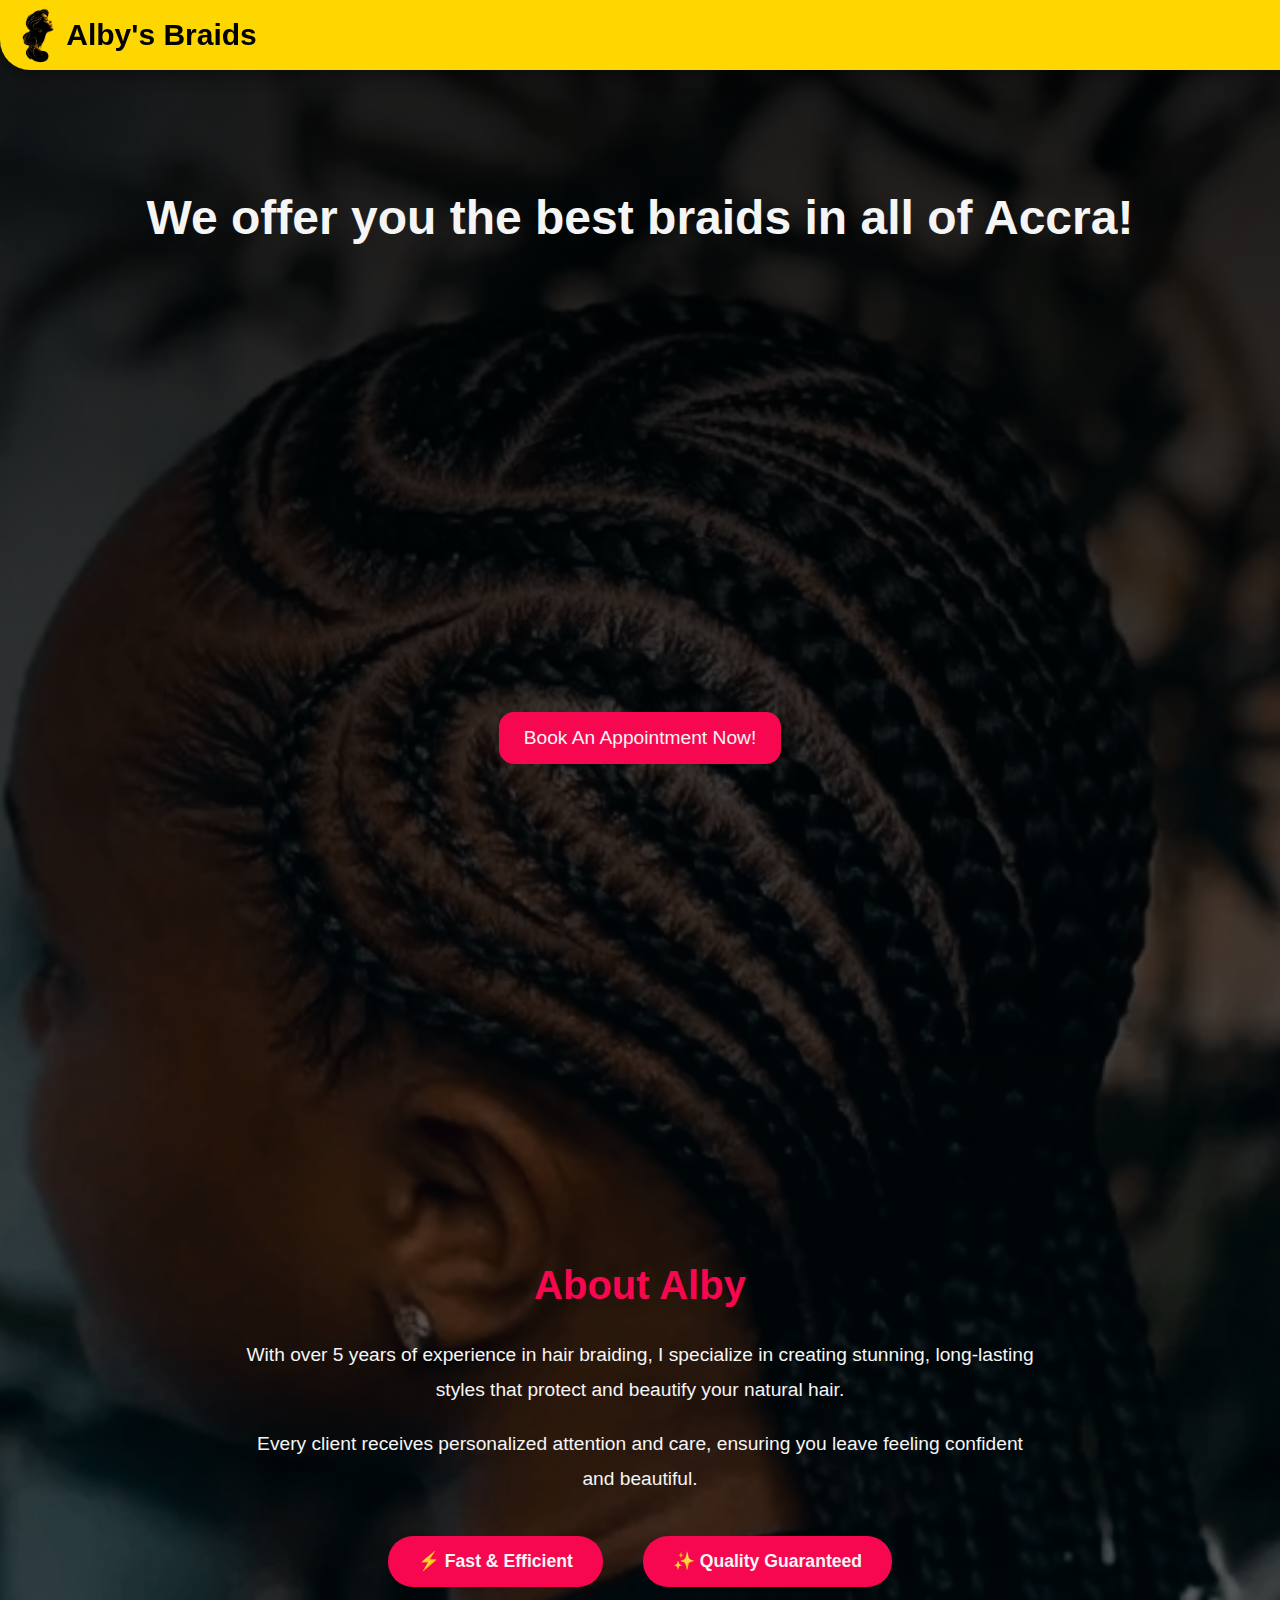
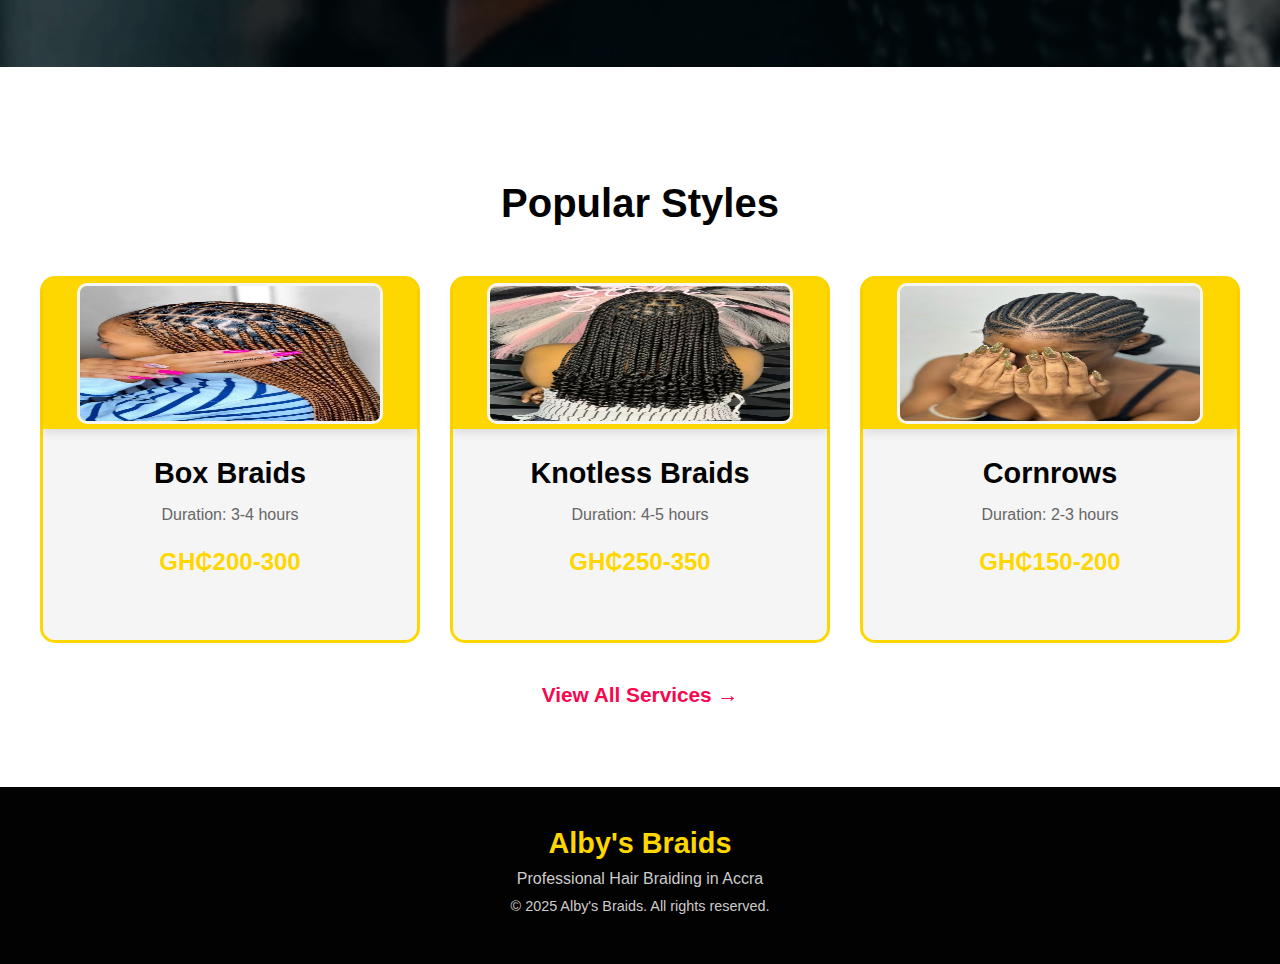
<file: index.html>
<!DOCTYPE html>
<html lang="en">
<head>
    <meta charset="UTF-8">
    <meta name="viewport" content="width=device-width, initial-scale=1.0">
    <title>Alby's Braids</title><link rel="stylesheet" href="styles.css"> 

</head>
<body>
  <div class="header">
    <img class="logo" src="images/download__31_-removebg-preview.png" alt="logo">
     Alby's Braids
  </div> 
  <div class="hero-section">
    <div class="hero-content">
      <h1>We offer you the best braids in all of Accra!</h1>
      <a href="booking.html" class="button">Book An Appointment Now!</a>
    </div>
  </div>

  <!-- About Section -->
  <section class="about-section">
    <div class="container">
      <h2>About Alby</h2>
      <p class="about-text">
        With over 5 years of experience in hair braiding, I specialize in creating stunning, 
        long-lasting styles that protect and beautify your natural hair.
      </p>
      <p class="about-text">
        Every client receives personalized attention and care, ensuring you leave feeling 
        confident and beautiful.
      </p>
      <div class="features">
        <div class="feature-item">⚡ Fast & Efficient</div>
        <div class="feature-item">✨ Quality Guaranteed</div>
      </div>
    </div>
  </section>

  <!-- Popular Styles Section -->
  <section class="services-preview">
    <div class="container">
      <h2>Popular Styles</h2>
      <div class="services-grid">
        <div class="service-card">
          <div class="card-image-container">
        <img src="images/box.braids.jpg" alt="Box Braids Style" class="service-image">
    </div>
          <h3>Box Braids</h3>
          <p class="duration">Duration: 3-4 hours</p>
          <p class="price">GH₵200-300</p>
        </div>
        <div class="service-card">
          <div class="card-image-container">
        <img src="images/knotless.braids.jpg" alt="Box Braids Style" class="service-image">
    </div>
          <h3>Knotless Braids</h3>
          <p class="duration">Duration: 4-5 hours</p>
          <p class="price">GH₵250-350</p>
        </div>
        <div class="service-card">
          <div class="card-image-container">
        <img src="images/cornrows.jpg" alt="Box Braids Style" class="service-image">
    </div>
          <h3>Cornrows</h3>
          <p class="duration">Duration: 2-3 hours</p>
          <p class="price">GH₵150-200</p>
        </div>
      </div>
      <div class="view-all">
        <a href="services.html" class="view-all-link">View All Services →</a>
      </div>
    </div>
  </section>

  <!-- Footer -->
  <footer class="footer">
    <div class="footer-content">
      <div class="footer-brand">Alby's Braids</div>
      <p>Professional Hair Braiding in Accra</p>
      <p class="copyright">© 2025 Alby's Braids. All rights reserved.</p>
    </div>
  </footer>  
    
</body>
</html>
</file>
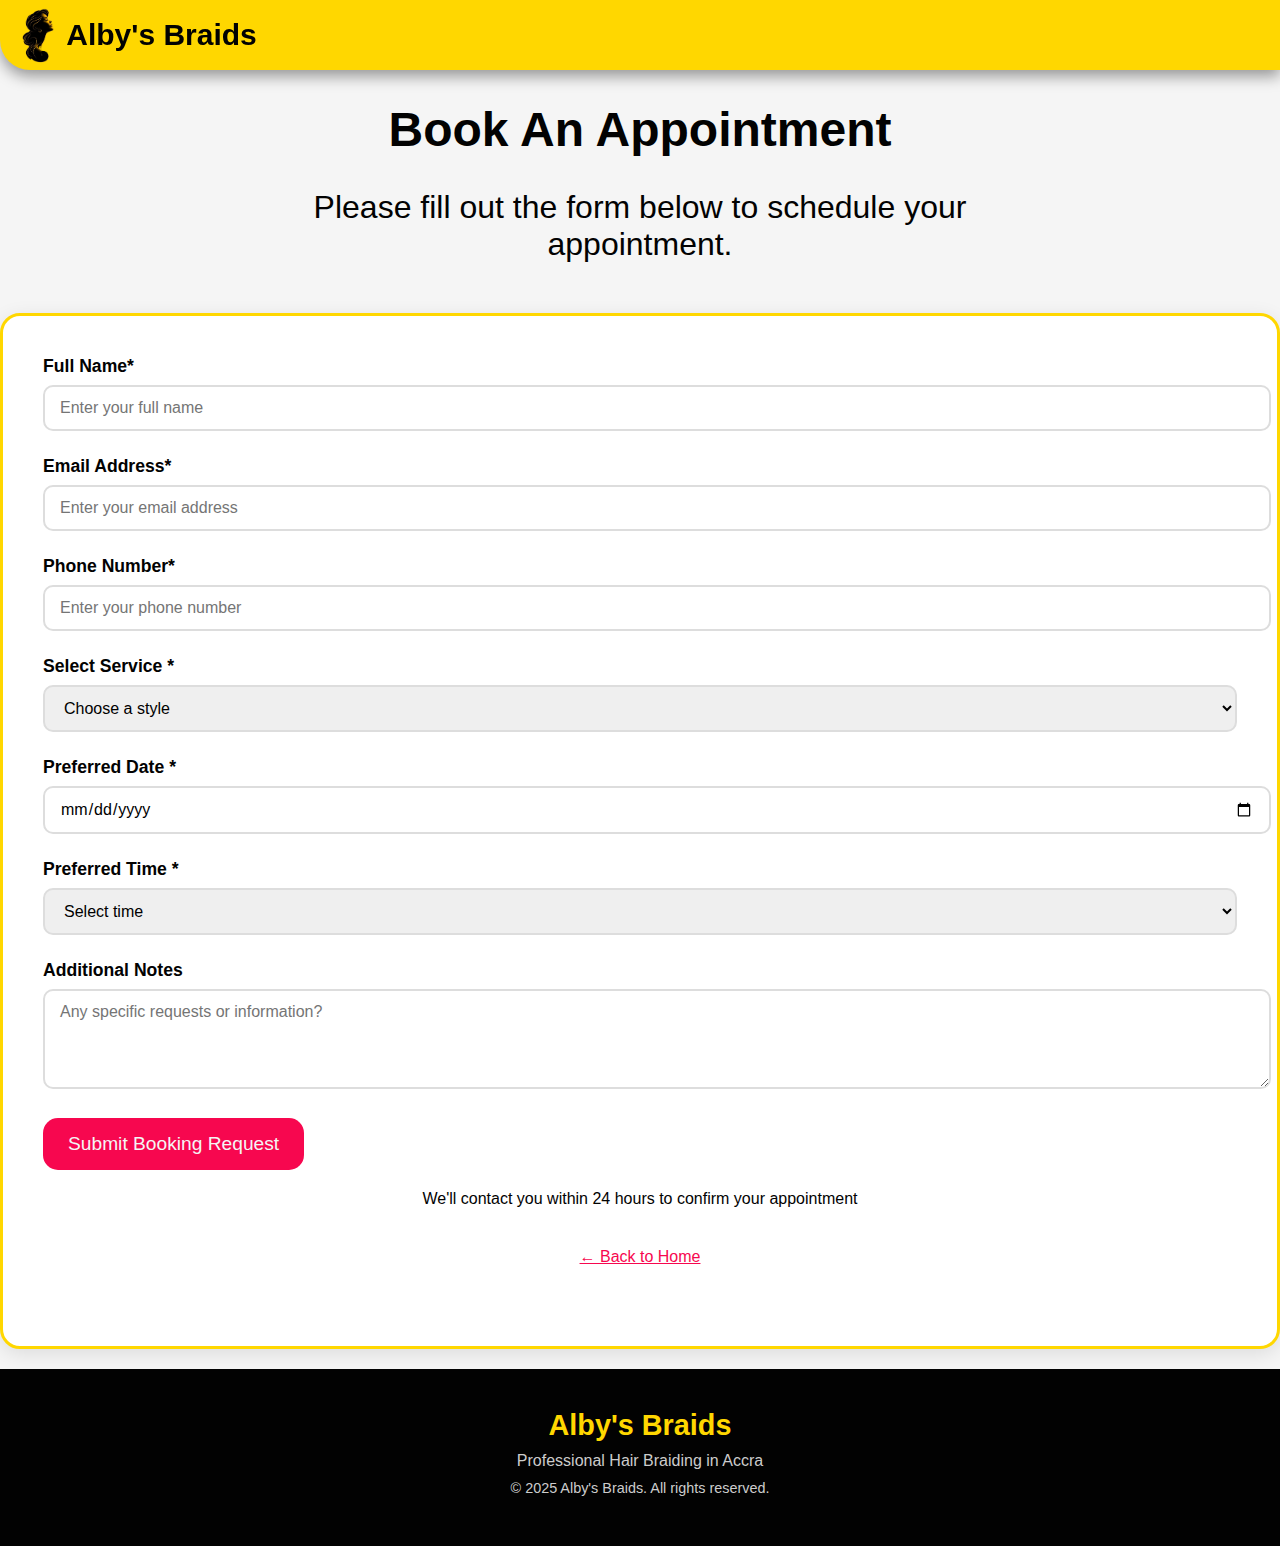
<file: booking.html>
<!DOCTYPE html>
<html lang="en">
<head>
    <meta charset="UTF-8">
    <meta name="viewport" content="width=device-width, initial-scale=1.0">
    <title>Booking-Alby's Braids</title><link rel="stylesheet" href="styles.css"> 

</head>
<body class="booking-page">
 <div class="header">
  <img class="logo" src="images/download__31_-removebg-preview.png" alt="logo">
   Alby's Braids
 </div> 

 <!--Booking section-->
 <section class="form">
    <div class="booking-container">
      <h1 class="booking-title">Book An Appointment</h1>
      <p class="booking-subtitle">
        Please fill out the form below to schedule your appointment.</p>
    </div>
    <div class="booking-form">
      <div class="form-group">
        <label>Full Name*</label>
        <input type="text" placeholder="Enter your full name" required>
      </div>
      <div class="form-group">
        <label>Email Address*</label>
        <input type="email" placeholder="Enter your email address" required>
      </div>
      <div class="form-group">
        <label>Phone Number*</label>
        <input type="tel" placeholder="Enter your phone number" required>
      </div>
      <div class="form-group">
          <label>Select Service *</label>
          <select required>
            <option value="">Choose a style</option>
            <option value="box-braids">Box Braids - GH₵200-300</option>
            <option value="knotless">Knotless Braids - GH₵250-350</option>
            <option value="cornrows">Cornrows - GH₵150-200</option>
            <option value="feed-in">Feed-in Braids - GH₵200-280</option>
            <option value="fulani">Fulani Braids - GH₵220-280</option>
            <option value="goddess">Goddess Braids - GH₵180-250</option>  
          </select>
        </div>
        <div>
          <div class="form-group">
            <label>Preferred Date *</label>
            <input type="date" required>
          </div>
           <div class="form-group">
            <label>Preferred Time *</label>
            <select required>
              <option value="">Select time</option>
              <option value="9am">9:00 AM</option>
              <option value="10am">10:00 AM</option>
              <option value="11am">11:00 AM</option>
              <option value="12pm">12:00 PM</option>
              <option value="1pm">1:00 PM</option>
              <option value="2pm">2:00 PM</option>
              <option value="3pm">3:00 PM</option>
              <option value="4pm">4:00 PM</option>
              <option value="5pm">5:00 PM</option>
            </select>
          </div>
    </div>
    <div class="form-group">
        <label>Additional Notes</label>
        <textarea rows="4" placeholder="Any specific requests or information?"></textarea>
    </div>
    <div>
    <a href="confirmation.html" class="button">Submit Booking Request</a>
    <p class="form-note">We'll contact you within 24 hours to confirm your appointment</p>
    </div>
    <div class="back-home">
        <a href="index.html" class="back-link">← Back to Home</a>
      </div>
 </section>
    <footer class="footer">
    <div class="footer-content">
      <div class="footer-brand">Alby's Braids</div>
      <p>Professional Hair Braiding in Accra</p>
      <p class="copyright">© 2025 Alby's Braids. All rights reserved.</p>
    </div>
  </footer> 
</body>
</html>
</file>
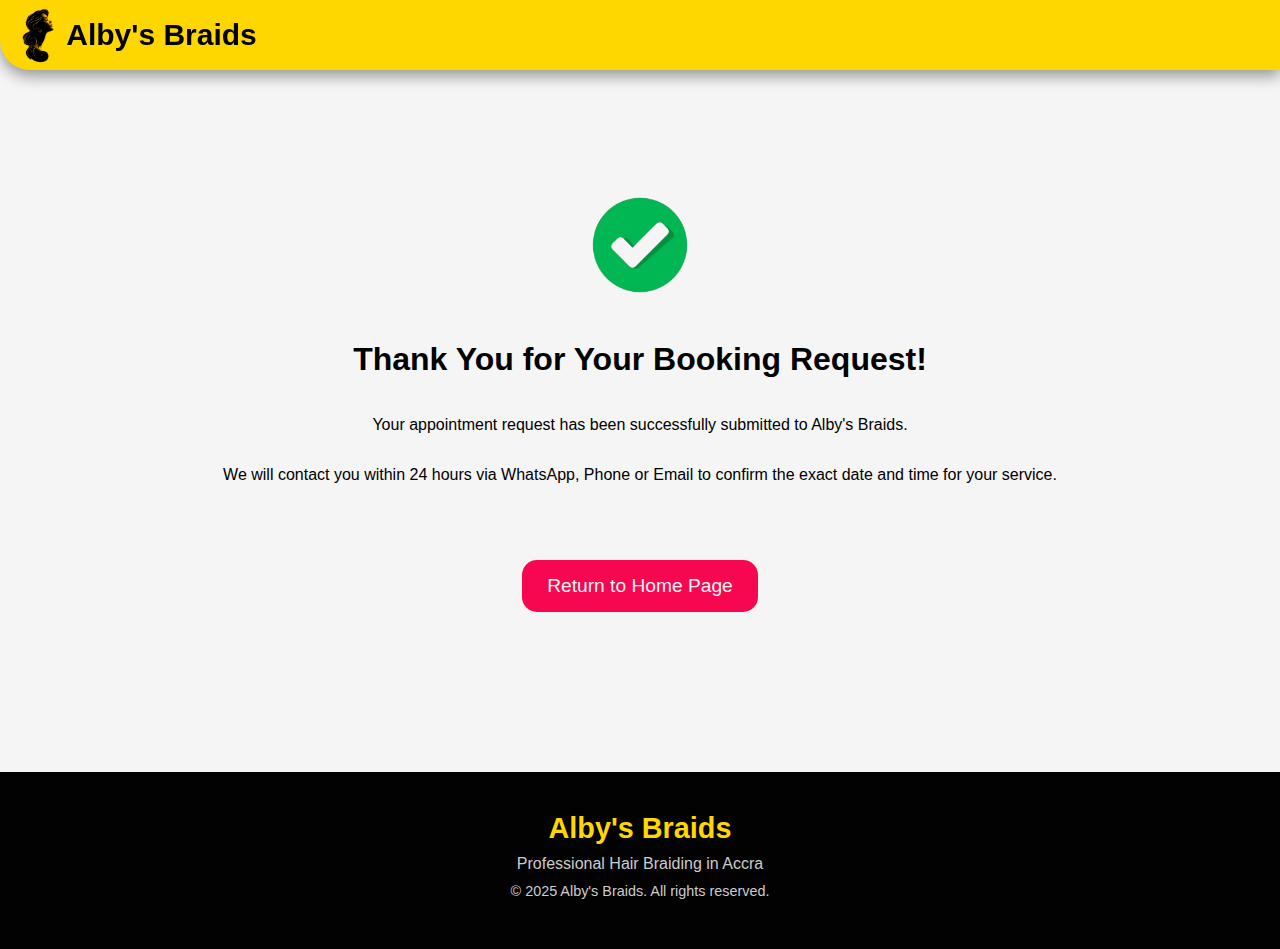
<file: confirmation.html>
<!DOCTYPE html>
<html lang="en" class="confirmation-page">
<head>
    <meta charset="UTF-8">
    <meta name="viewport" content="width=device-width, initial-scale=1.0">
    <title>Confirmation-Alby's Braids</title><link rel="stylesheet" href="styles.css"> 

</head>
<body class="confirmation-page">
 <div class="header">
  <img class="logo" src="images/download__31_-removebg-preview.png" alt="logo">
   Alby's Braids
 </div> 

 <section class="section-style">
        <img src="images/checkmark.png" alt="confirmation" class="checkmark">
        <h1> Thank You for Your Booking Request!</h1>
        <p>Your appointment request has been successfully submitted to Alby's Braids.</p>
        <p>We will contact you within 24 hours via WhatsApp, Phone or Email to confirm the exact date and time for your service.</p>
        <div class="return">
             <a href="index.html" class="button">Return to Home Page</a>
        </div>
    </section>

     <footer class="footer">
    <div class="footer-content">
      <div class="footer-brand">Alby's Braids</div>
      <p>Professional Hair Braiding in Accra</p>
      <p class="copyright">© 2025 Alby's Braids. All rights reserved.</p>
    </div>
  </footer> 
</body>
</html>
</file>
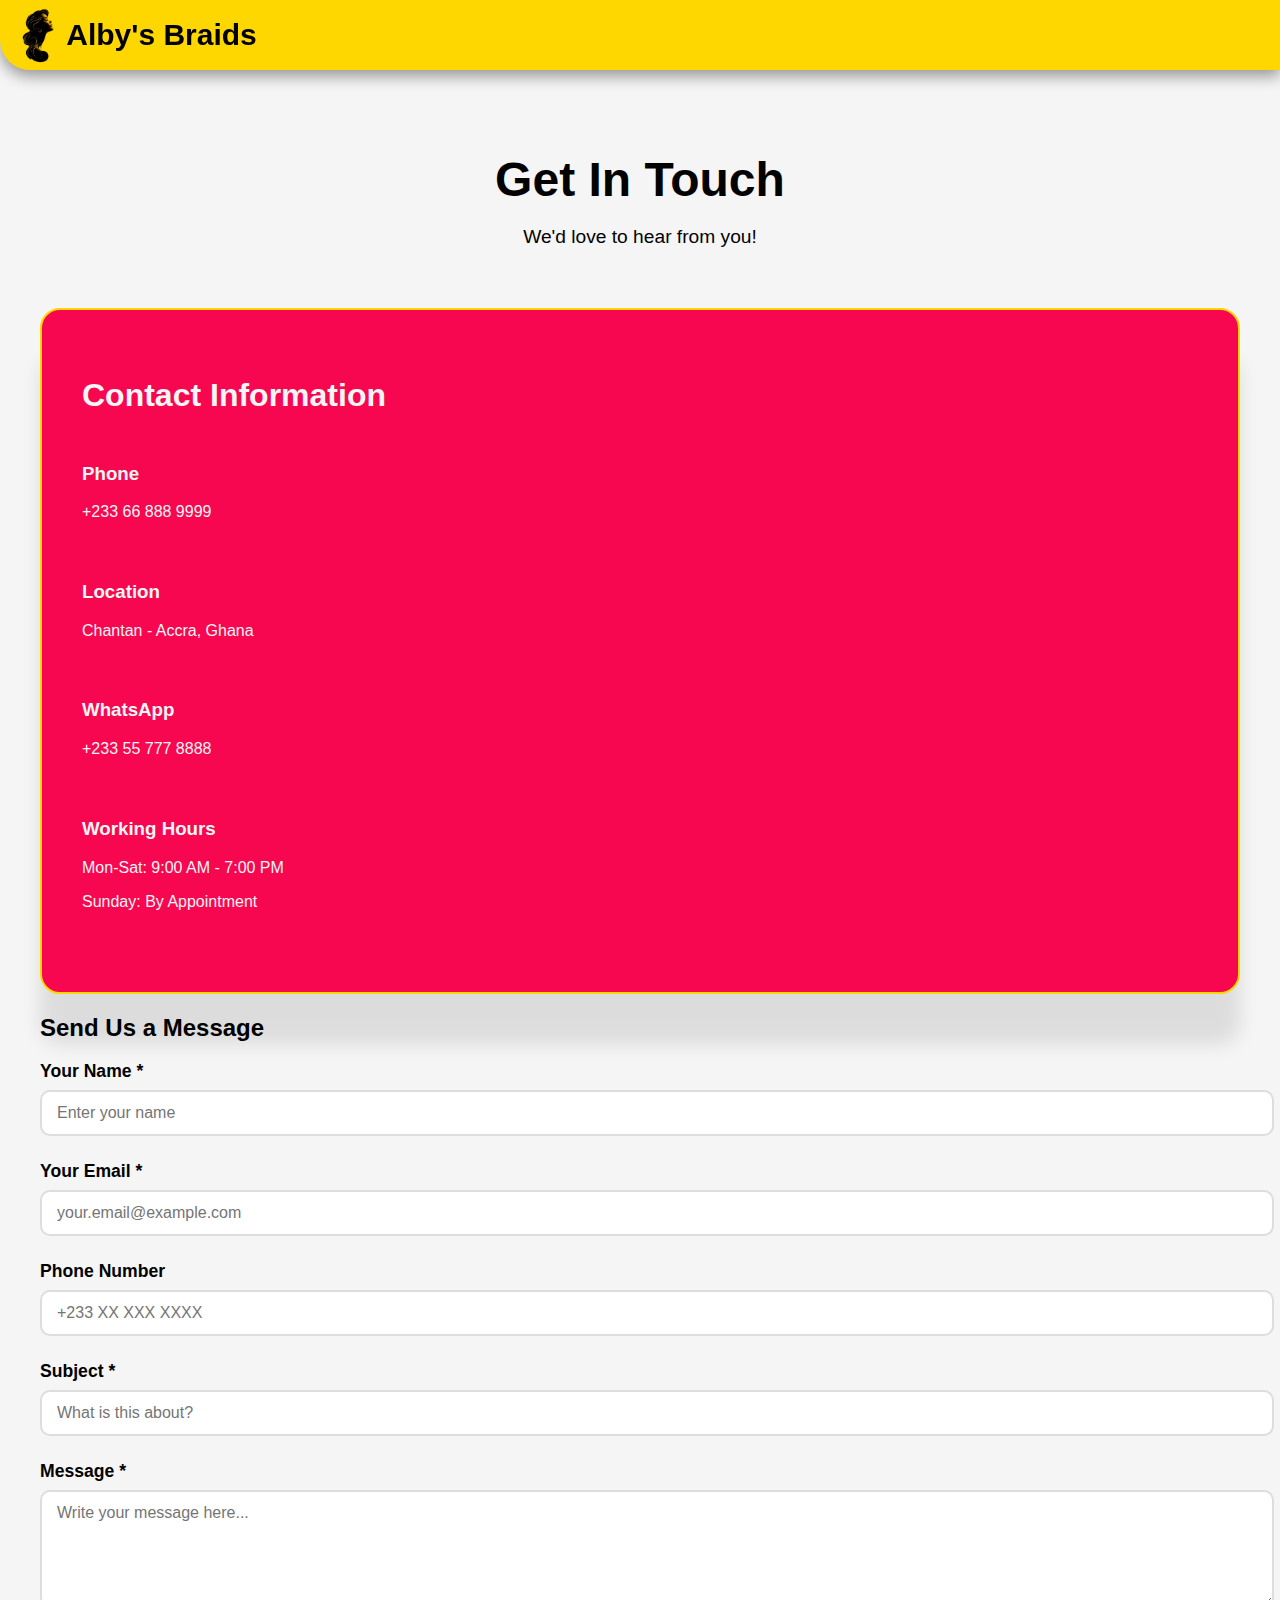
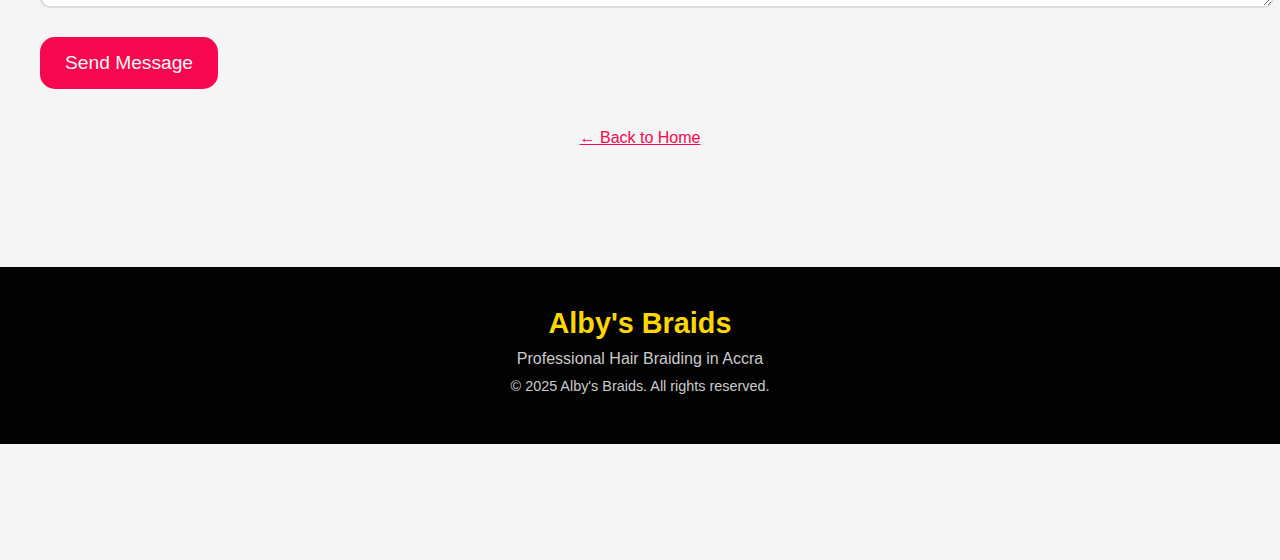
<file: contact.html>
<!DOCTYPE html>
<html lang="en">
<head>
    <meta charset="UTF-8">
    <meta name="viewport" content="width=device-width, initial-scale=1.0">
    <title>Contact-Alby's Braids</title><link rel="stylesheet" href="styles.css"> 

</head>
<body class="contact-page">
 <div class="header">
  <img class="logo" src="images/download__31_-removebg-preview.png" alt="logo">
   Alby's Braids
 </div> 

 <!-- Contact Section -->
  <section class="contact-section">
    <div class="contact-container">
      <h1 class="contact-title">Get In Touch</h1>
      <p class="contact-subtitle">We'd love to hear from you!</p>

      <div class="contact-content">
        <!-- Contact Information -->
        <div class="contact-info">
          <h2>Contact Information</h2>
          
          <div class="info-item">
            <div class="info-icon"></div>
            <div class="info-details">
              <h3>Phone</h3>
              <p>+233 66 888 9999</p>
            </div>
          </div>
          <div class="info-item">
            <div class="info-icon"></div>
            <div class="info-details">
              <h3>Location</h3>
              <p>Chantan - Accra, Ghana</p>
            </div>
          </div>
          <div class="info-item">
            <div class="info-icon"></div>
            <div class="info-details">
              <h3>WhatsApp</h3>
              <p>+233 55 777 8888</p>
            </div>
          </div>
          <div class="info-item">
            <div class="info-icon"></div>
            <div class="info-details">
              <h3>Working Hours</h3>
              <p>Mon-Sat: 9:00 AM - 7:00 PM</p>
              <p>Sunday: By Appointment</p>
            </div>
          </div>
        </div>

        <!-- Contact Form -->
        <div class="contact-form">
          <h2>Send Us a Message</h2>
          
          <div class="form-group">
            <label>Your Name *</label>
            <input type="text" placeholder="Enter your name" required>
          </div>

          <div class="form-group">
            <label>Your Email *</label>
            <input type="email" placeholder="your.email@example.com" required>
          </div>

          <div class="form-group">
            <label>Phone Number</label>
            <input type="tel" placeholder="+233 XX XXX XXXX">
          </div>

          <div class="form-group">
            <label>Subject *</label>
            <input type="text" placeholder="What is this about?" required>
          </div>

          <div class="form-group">
            <label>Message *</label>
            <textarea placeholder="Write your message here..." rows="5" required></textarea>
          </div>

          <div class="button">Send Message</div>
        </div>
      </div>

      <div class="back-home">
        <a href="index.html" class="back-link">← Back to Home</a>
      </div>
    </div>
  </section>
  
  <!--Footer-->
  <footer class="footer">
    <div class="footer-content">
      <div class="footer-brand">Alby's Braids</div>
      <p>Professional Hair Braiding in Accra</p>
      <p class="copyright">© 2025 Alby's Braids. All rights reserved.</p>
    </div>
  </footer> 
</body>
</html>
</file>
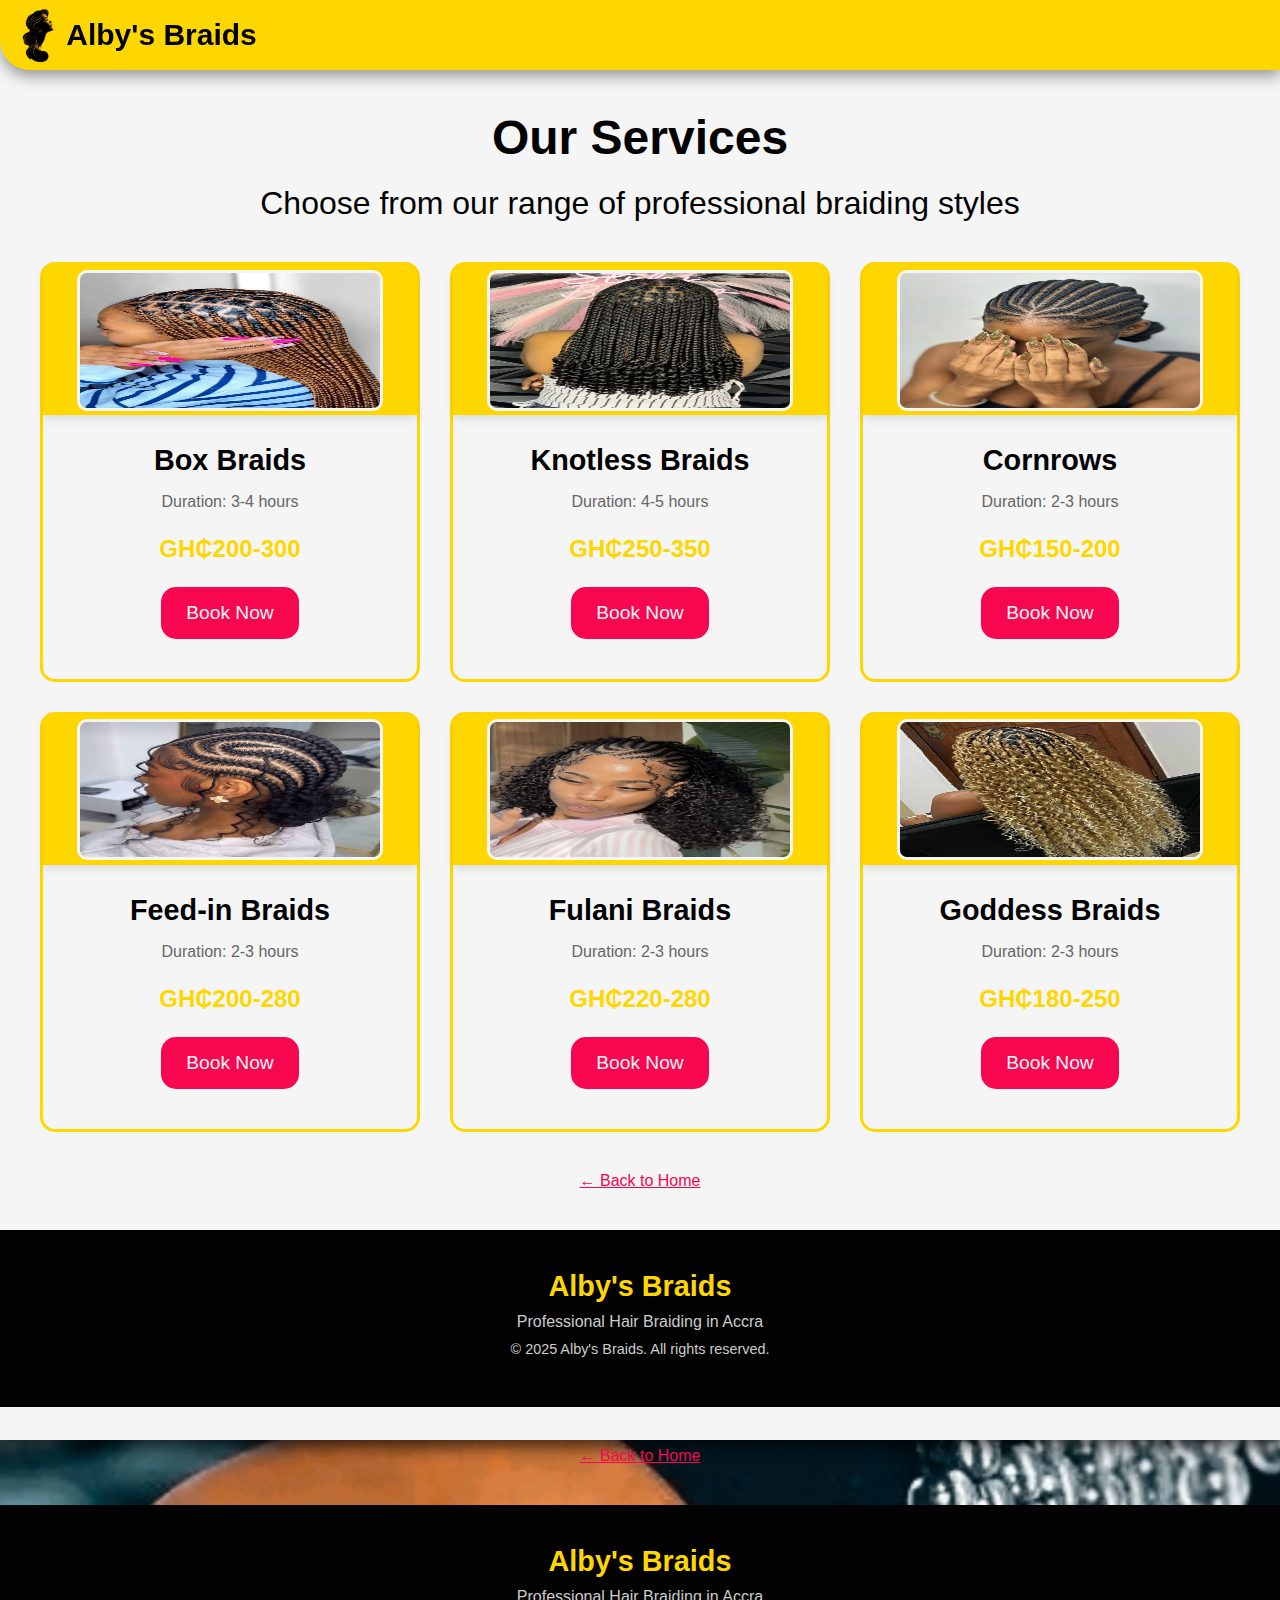
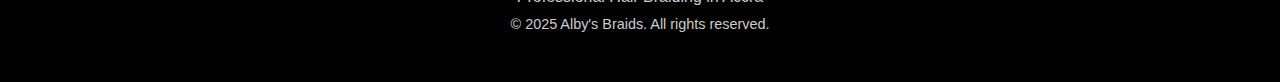
<file: services.html>
<!DOCTYPE html>
<html lang="en">
<head>
    <meta charset="UTF-8">
    <meta name="viewport" content="width=device-width, initial-scale=1.0">
    <title>Services-Alby's Braids</title><link rel="stylesheet" href="styles.css"> 

</head>
<body class="services-page">
 <div class="header">
  <img class="logo" src="images/download__31_-removebg-preview.png" alt="logo">
   Alby's Braids
 </div> 

    <section class="page-title-section"> 
      <div class="container">
        <h1 class="page-title">Our Services</h1>
        <p class="page-description">
         Choose from our range of professional braiding styles
        </p> 
        </div>
    </section>

    <!-- Services Section -->
     <section class="all-services">
    <div class="container services-grid">
        <div class="service-card">
            <div class="card-image-container">
        <img src="images/box.braids.jpg" alt="Box Braids Style" class="service-image">
    </div>
            <h3>Box Braids</h3>
            <p class="duration">Duration: 3-4 hours</p>
            <p class="price">GH₵200-300</p>
            <a href="booking.html" class="button">Book Now</a>
        </div>
        <div class="service-card">
            <div class="card-image-container">
        <img src="images/knotless.braids.jpg" alt="Box Braids Style" class="service-image">
    </div>
            <h3>Knotless Braids</h3>
            <p class="duration">Duration: 4-5 hours</p>
            <p class="price">GH₵250-350</p>
            <a href="booking.html" class="button">Book Now</a>
        </div>
        <div class="service-card">
            <div class="card-image-container">
        <img src="images/cornrows.jpg" alt="Box Braids Style" class="service-image">
    </div>
          <h3>Cornrows</h3>
          <p class="duration">Duration: 2-3 hours</p>
          <p class="price">GH₵150-200</p>
          <a href="booking.html" class="button">Book Now</a>
        </div>
        <div class="service-card">
            <div class="card-image-container">
        <img src="images/feed-in.jpg" alt="Box Braids Style" class="service-image">
    </div>
          <h3>Feed-in Braids</h3>
          <p class="duration">Duration: 2-3 hours</p>
          <p class="price">GH₵200-280</p>
          <a href="booking.html" class="button">Book Now</a>
        </div>
        <div class="service-card">
            <div class="card-image-container">
        <img src="images/Fulani-braids.jpg" alt="Box Braids Style" class="service-image">
    </div>
          <h3>Fulani Braids</h3>
          <p class="duration">Duration: 2-3 hours</p>
          <p class="price">GH₵220-280</p>
          <a href="booking.html" class="button">Book Now</a>
        </div>
        <div class="service-card">
            <div class="card-image-container">
        <img src="images/goddess.jpg" alt="Box Braids Style" class="service-image">
    </div>
          <h3>Goddess Braids</h3>
          <p class="duration">Duration: 2-3 hours</p>
          <p class="price">GH₵180-250</p>
          <a href="booking.html" class="button">Book Now</a>
        </div>
        </div>

        <div class="back-home">
        <a href="index.html" class="back-link">← Back to Home</a>
      </div>
    </div>

  <footer class="footer">
    <div class="footer-content">
      <div class="footer-brand">Alby's Braids</div>
      <p>Professional Hair Braiding in Accra</p>
      <p class="copyright">© 2025 Alby's Braids. All rights reserved.</p>
    </div>
  </footer>
  <div class="back-home">
        <a href="index.html" class="back-link">← Back to Home</a>
      </div>
    </div>

  <footer class="footer">
    <div class="footer-content">
      <div class="footer-brand">Alby's Braids</div>
      <p>Professional Hair Braiding in Accra</p>
      <p class="copyright">© 2025 Alby's Braids. All rights reserved.</p>
    </div>
  </footer> 
</body>
</html>
</file>
<file: styles.css>
.header{
    background-color: gold;
    height:  50px;
    padding: 10px 20px;
    box-shadow: 0 6px 15px rgba(0, 0, 0, 0.4);
    border-radius: 0 0 0px 30px;
    font-size: 30px;
    font-family: sans-serif;
    font-weight: bolder;
    color: #020202;
    display:flex;
    align-items: center;
    position: sticky;
    top: 0;
    z-index: 100;
  
}

.logo {
    height: 60px;
    width:auto;
    margin-right: 10px;
    transform: scaleX(-1);
}
html, body {
    height:160%;
    width: 100%;
    margin: 0;
    padding: 0;
    font-family: sans-serif;
    background-image: linear-gradient(rgba(0, 0, 0, 0.9), rgba(0, 0, 0, 0.5)), 
    url('images/download.png');
    background-size: cover;
    background-position: center;
    background-repeat: no-repeat;
    position: relative;
    box-shadow: 0 6px 15px rgba(0, 0, 0, 0.4);
}

.hero-section {
    height: 120vh;
    width: 100%;
    display: flex;
    flex-direction: column;
    align-items: center;
    justify-content: center;
    text-align: center;
}
    
    


.hero-content {
    display:flex;
    flex-direction: column;
    justify-content: center;
    flex: 4;
    color: #f5f5f5;
    padding: 20px;
}

.hero-content h1 {
    font-size: 3em; 
    color: #f5f5f5; 
    margin: 100px;
    text-align: center;
}

.button {
    color: #f5f5f5;
    background-color: #f7074f;
    padding:15px 25px;
    
    width:fit-content;
    font-size: 1.2em;
    cursor: pointer;
    border-radius:15px;
    align-items: center; 
    position: relative;
    margin: auto;
    text-decoration: none;
    display: inline-block;
}
.button:hover {
    background-color: lightcoral;
}

.button:active {
    top: 2px;
    background-color: #f7074f;
}

.container {
    max-width: 1200px;
    margin: 0 auto;
    padding: 0 20px;
}

.about-section {
    color: #f7074f;
    padding: 80px 20px;
    text-align: center;
}

.about-section h2 {
    font-size: 2.5em;
    margin-bottom: 30px;
}

.about-text {
    font-size: 1.2em;
    color: #f5f5f5;
    line-height: 1.8;
    margin-bottom: 20px;
    max-width: 800px;
    margin-left: auto;
    margin-right: auto;
}

.features {
    display: flex;
    justify-content: center;
    gap: 40px;
    margin-top: 40px;
    flex-wrap: wrap;
}

.feature-item {
    font-size: 1.1em;
    color: #f5f5f5;
    font-weight: bold;
    background-color: #f7074f;
    padding: 15px 30px;
    border-radius: 25px;
}

.services-preview {
    background-color: #fff;
    padding: 80px 20px;
}

.services-preview h2 {
    font-size: 2.5em;
    color: #020202;
    margin-bottom: 50px;
    text-align: center;
}

.services-grid {
    display: grid;
    grid-template-columns: repeat(auto-fit, minmax(280px, 1fr));
    gap: 30px;
    margin-bottom: 40px;
}

.service-card {
    background-color: #f9f9f9;
    border: 3px solid gold;
    border-radius: 15px;
    padding: 40px 30px;
    text-align: center;
    transition: transform 0.3s ease, box-shadow 0.3s ease;
}

.service-card:hover {
    transform: translateY(-10px);
    box-shadow: 0 10px 25px rgba(0, 0, 0, 0.2);
}

.service-card h3 {
    font-size: 1.8em;
    color: #020202;
    margin-bottom: 15px;
}

.duration {
    color: #666;
    font-size: 1em;
    margin-bottom: 10px;
}

.price {
    font-size: 1.5em;
    color: gold;
    font-weight: bold;
}

.view-all {
    text-align: center;
    margin-top: 30px;
}

.view-all-link {
    color: #f7074f;
    font-size: 1.3em;
    font-weight: bold;
    text-decoration: none;
    transition: color 0.3s ease;
}

.view-all-link:hover {
    color: lightcoral;
}

.view-all-link:active {
    top: 2px;
    background-color: #f7074f;
}


.footer {
    background-color: #020202;
    color: #fff;
    padding: 40px 20px;
    text-align: center; 
    
}

.footer-brand {
    font-size: 1.8em;
    color: gold;
    font-weight: bold;
    margin-bottom: 10px;
}

.footer-content p {
    margin: 10px 0;
    color: #ccc;
}

.copyright {
    margin-top: 20px;
    font-size: 0.9em;
    color: #888;
}

.services-page {
    background-image: none;
    background-color: #f5f5f5; 
    height: 100%;   
}

.page-title-section {
    display: flex;
    justify-content: center;
    align-items: center;
    text-align: center;
    padding: 20px;  
}
.page-title-section h1 {
    font-size: 3em; 
    color: #020202; 
    margin: 20px;
    text-align: center;
}

.page-title-section p {
    font-size: 2em; 
    color: #020202; 
    margin: 20px;
    text-align: center;
}

.card-image-container {
    background-color: gold; 
    height: 150px; 
    margin: -40px -30px 20px -30px; 
    border-radius: 10px 10px 0 0;  
    display: flex;
    justify-content: center;
    align-items: center;
    box-shadow: 0 4px 10px rgba(0, 0, 0, 0.1);
}


.service-image {
    width: 80%;
    height: 90%;
    object-fit: fill; 
    border-radius:10px; 
    border: 3px solid #f5f5f5;
}


.service-card {
    background-color: #f5f5f5;
    border: 3px solid gold;
    border-radius: 15px;
    padding: 40px 30px; 

}

.booking-page {
    background-image: none;
    background-color: #f5f5f5; 
    height: 100%;
    box-shadow: 0 4px 10px rgba(0, 0, 0, 0.1);;  
}

.booking-section {
    padding: 100px 20px 80px;
    min-height: 100vh;
}

.booking-container {
    max-width: 700px;
    margin: 0 auto;
}

.booking-title {
    font-size: 3em;
    color: #020202;
    text-align: center;
    margin-bottom: 15px;
}

.booking-subtitle {
    font-size: 2em;
    color: #020202;
    text-align: center;
    margin-bottom: 50px;
}

.booking-form {
    background-color: #fff;
    padding: 40px;
    border-radius: 20px;
    box-shadow: 0 5px 20px rgba(0, 0, 0, 0.1);
    border: 3px solid gold;
}

.form-group {
    margin-bottom: 25px;
}

.form-group label {
    display: block;
    font-weight: bold;
    color: #020202;
    margin-bottom: 8px;
    font-size: 1.1em;
}

.form-group input,
.form-group select,
.form-group textarea {
    width: 100%;
    padding: 12px 15px;
    border: 2px solid #ddd;
    border-radius: 10px;
    font-size: 1em;
    font-family: sans-serif;
    transition: border-color 0.3s ease;
}

.form {
    margin-bottom: 20px;
}

.form-note {
    text-align: center;
    color: #020202;
    font-size: em;
    margin-top: 20px;
}

.back-home {
    text-align: center;
    margin: 40px;
}

.back-link {
    color: #f7074f;
}
.back-link:hover {
    color: lightcoral;
}
.back-link:active {
    color: #f7074f;
}

.contact-page {
    background-image: none;
    background-color: #f5f5f5; 
    height: 150%;   
}

.contact-section {
    padding: 50px 20px 80px;
    min-height: 100vh;
}

.contact-container {
    max-width: 1200px;
    margin: 0 auto;
}

.contact-title {
    font-size: 3em;
    color: #020202;
    text-align: center;
    margin-bottom: 15px;
}

.contact-subtitle {
    font-size: 1.2em;
    color: #020202;
    text-align: center;
    margin-bottom: 60px;
}

.contact-info {
    background-color:#f7074f;
    padding: 40px;
    border-radius: 20px;
    color: #f5f5f5;
    box-shadow: 0 50px 20px rgba(0, 0, 0, 0.1);
    border: 2px solid gold;

}

.contact-info h2 {
    font-size: 2em;
    margin-bottom: 30px;
}

.info-item {
    display: flex;
    margin-bottom: 25px;
    align-items: flex-start;
}

.confirmation-page {
    background-image: none;
    background-color: #f5f5f5; 
    height: 100%;    
}

.section-style {
    padding: 100px 20px;
    text-align: center;
    display: flex;
    flex-direction: column;
    align-items: center;
    justify-content: center;
}

.checkmark {
    width: 150px;
    height: 150px;
}

.return {
    margin: 60px 30px;
}
</file>
